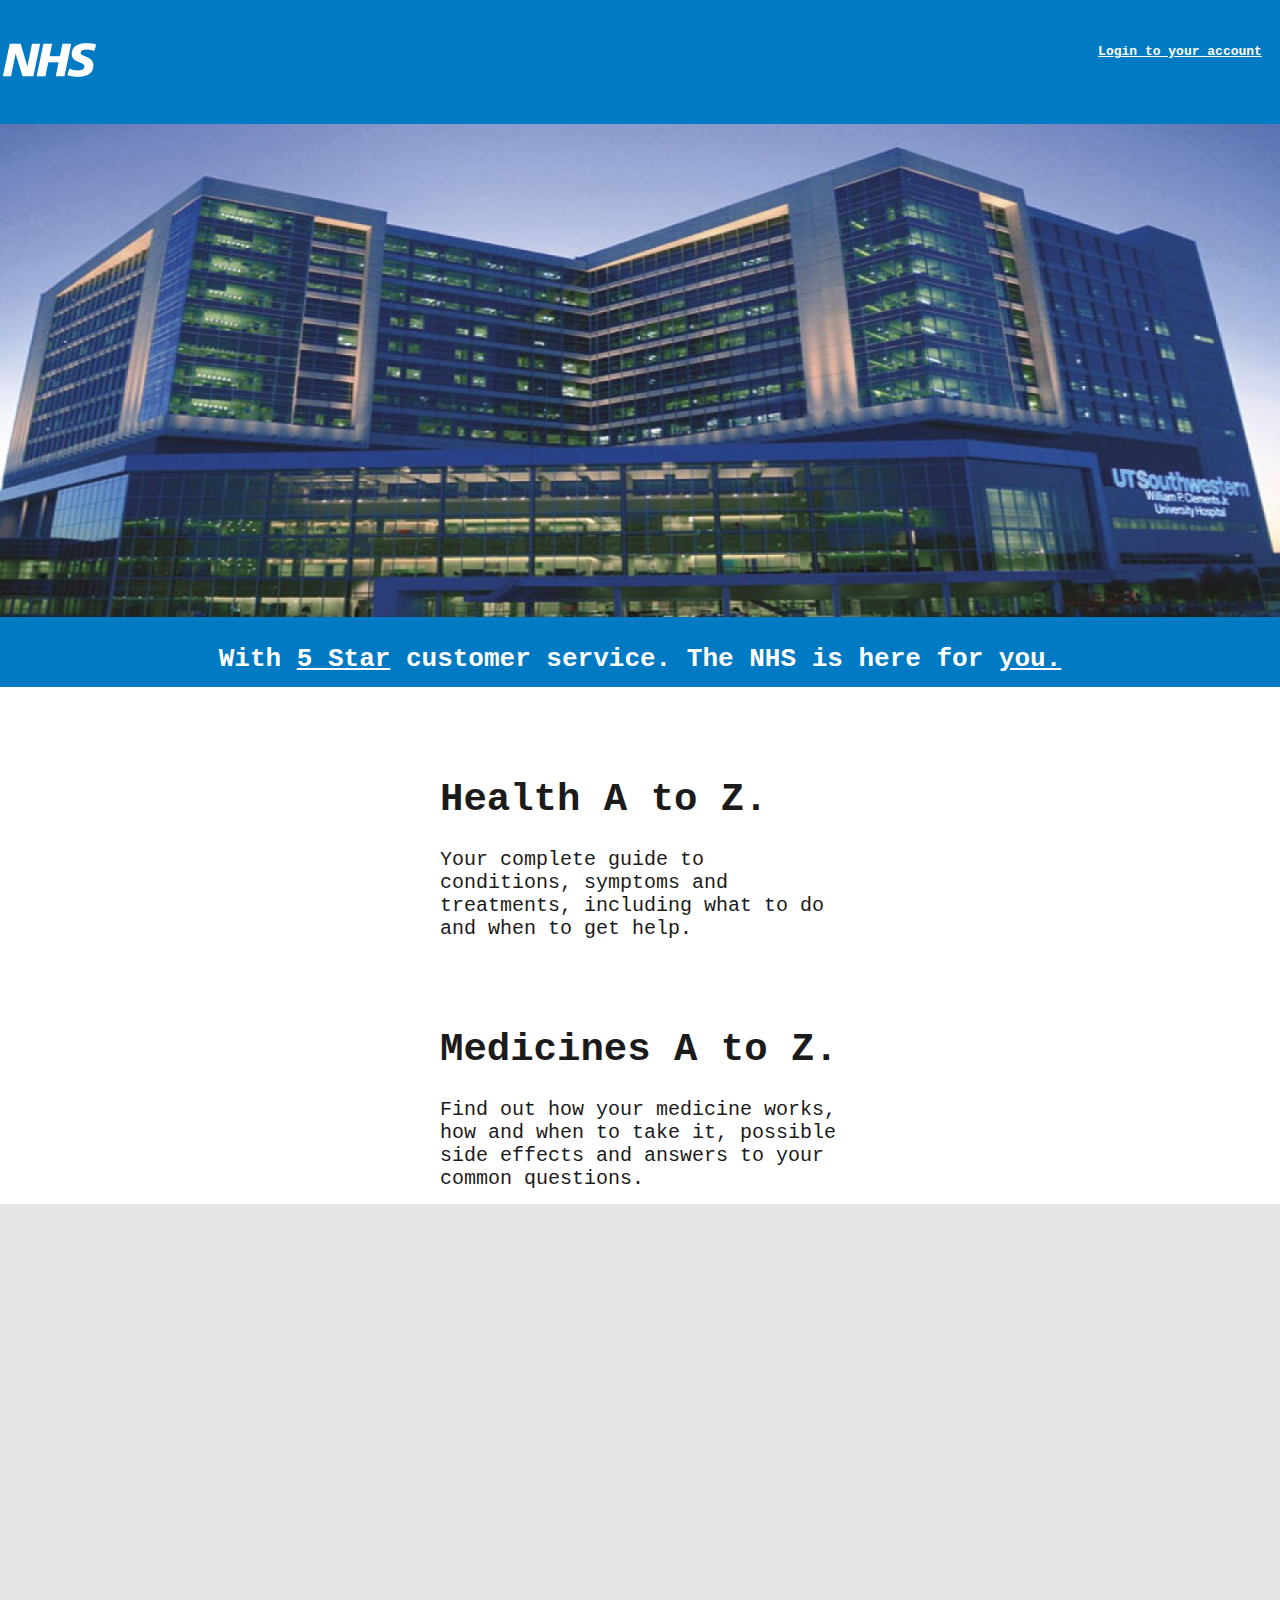
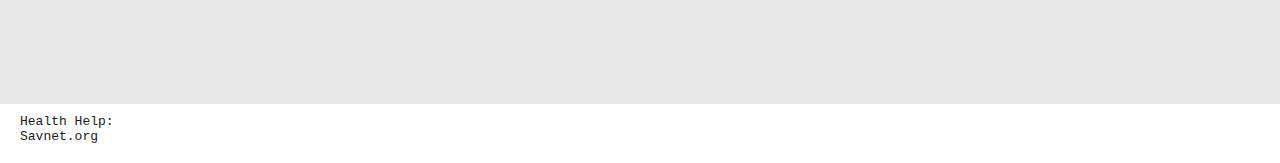
<file: html/index.html>
<!-- ========================  OPEN-SOURCE WOO YEAH WOO  ========================

Purpose: Handle frontend of the NHS booking/triage knit

Date of Creation: 11/08/2023

we really cannot take chances with the lives of patients.
me and the developers of this system wish to help spur on change at some point in terms of better systems for the NHS.

the frontend is made and maintained by https://github.com/campbellharry
============================================================================

███    ██ ██   ██ ███████     ████████ ██████  ██  █████   ██████  ███████     ███████ ██    ██ ███████ 
████   ██ ██   ██ ██             ██    ██   ██ ██ ██   ██ ██       ██          ██       ██  ██  ██      
██ ██  ██ ███████ ███████        ██    ██████  ██ ███████ ██   ███ █████       ███████   ████   ███████ 
██  ██ ██ ██   ██      ██        ██    ██   ██ ██ ██   ██ ██    ██ ██               ██    ██         ██ 
██   ████ ██   ██ ███████        ██    ██   ██ ██ ██   ██  ██████  ███████     ███████    ██    ███████ 
============================================================================
-->

<!DOCTYPE html>
<html lang="en">
<head>
    <meta charset="UTF-8">
    <meta name="viewport" content="width=device-width, initial-scale=1.0, shrink-to-fit=no">
    <title>NHS Test Website</title>
    <link rel="stylesheet" href="/css/index.css">
</head>
<body>
    <header>
        <img src="/img/main.png" height="100px">
        <div class="account">
            <h4>Login to your account</h4>
        </div>
    </header>
    <section>
        <img src="/img/download.jpeg" style="height: 500px; width: 100%;">
        <div class="speach">
            <h1>With <span><u>5 Star</u> customer service.</span> The NHS is here for <span><u>you.</u></span></h1>
        </div>
    </section>
    <section>
        <div class="speachcont">
            <div class="az">
                <h1 style="font-size: xxx-large;">Health A to Z.</h1>
                <p style="font-size: x-large;">Your complete guide to conditions, symptoms and treatments, including what to do and when to get help.</p>
            </div>
            <div class="ax" >
                <h1 style="font-size: xxx-large;">Medicines A to Z.</h1>
                <p style="font-size: x-large;">Find out how your medicine works, how and when to take it, possible side effects and answers to your common questions.</p>
            </div>
        </div>
    </section>
    <section>
        <div class="aboutc">

        </div>
    </section>
    <footer>
        <ul style="display: grid; list-style-type: none;">
            <li>Health Help:</li>
            <li>Savnet.org</li>
        </ul>
    </footer>
</body>
</html>
</file>
<file: css/index.css>
/* ========================  OPEN-SOURCE WOO YEAH WOO  ========================

Purpose: Handle frontend of the NHS booking/triage knit

Date of Creation: 11/08/2023

we really cannot take chances with the lives of patients.
me and the developers of this system wish to help spur on change at some point in terms of better systems for the NHS.

the frontend is made and maintained by https://github.com/campbellharry
============================================================================

███    ██ ██   ██ ███████     ████████ ██████  ██  █████   ██████  ███████     ███████ ██    ██ ███████ 
████   ██ ██   ██ ██             ██    ██   ██ ██ ██   ██ ██       ██          ██       ██  ██  ██      
██ ██  ██ ███████ ███████        ██    ██████  ██ ███████ ██   ███ █████       ███████   ████   ███████ 
██  ██ ██ ██   ██      ██        ██    ██   ██ ██ ██   ██ ██    ██ ██               ██    ██         ██ 
██   ████ ██   ██ ███████        ██    ██   ██ ██ ██   ██  ██████  ███████     ███████    ██    ███████ 
============================================================================
*/

body {
    background-color: white;
    margin: 0;
    color: rgb(27, 27, 27);
    font-family: monospace;
    scroll-behavior: smooth;
}

header {
    padding: 10px 0;
    background-color: #007AC2;
    box-shadow: 0px 5px 40px gray;
}

li {
    list-style-type: none;
}

section {
    display: grid;
    place-items: center;
    align-items: center;
    flex-grow: 1;
    min-height: 10vh;
}

footer {
    box-shadow: 0px -6px 1px #007AC2;
    padding: 20px;
}

footer ul {
    margin: 0;
    padding: 0;
}

.account {
    width: 200px;
    height: 50px;
    background-color: transparent;
    color: white;
    float: right;
    clear: right;
    line-height: 50px;
    text-align: center;
    text-decoration: underline;
}

.account:hover {
    text-decoration: none;
    color: purple;
}


/* Container sect */
.speachcont {
    width: 100%;
    height: 500px;
    z-index: 0;
    background-color: transparent;
    display: flex;
    position: relative;
    top: -100px;
}
.aboutc {
    width: 100%;
    height: 500px;
    z-index: 0;
    background-color: transparent;
    display: flex;
    position: relative;
    top: 10px;
    background-color: rgb(230, 230, 230);
}

.az{
    height: 300px;
    width: 400px;
    background-color: transparent;
    transform: translateY(60%);
    left: 400px;
    position: absolute; 
    text-decoration: none;
}

.az:hover{
    text-decoration: underline;
    color: purple;
}


.ax{
    height: 300px;
    width: 400px;
    background-color: transparent;
    transform: translateY(60%);
    left: 1200px;
    position: absolute; 
    text-decoration: none;
}

.ax:hover{
    text-decoration: underline;
    color: purple;
}

.speach {
    background-color: #007AC2;
    height: 50px;
    width: 100%;
    padding: 10px;
    border-radius: 10px;
    text-align: center;
    position: relative;
    color: white;
    transform: translateY(-10%);
    z-index: 4;
}

/* Media queries for responsive design */
@media screen and (max-width: 768px) {
    .acccont {
        float: none;
        clear: both;
        text-align: center;
    }

    .speachcont {
        flex-direction: column;
        align-items: center;
    }

    .az,
    .ax {
        position: static;
        margin-top: 20px;
    }

    .speech {
        width: 80%;
        left: 10%;
        top: auto;
        transform: none;
    }
}
/* Media queries for responsive design */
@media screen and (max-width: 1280px) {
    .acccont {
        float: none;
        clear: both;
        text-align: center;
    }

    .speachcont {
        flex-direction: column;
        align-items: center;
    }

    .az,
    .ax {
        position: static;
        margin-top: 20px;
    }

    .speech {
        width: 80%;
        left: 10%;
        top: auto;
        transform: none;
    }
}
</file>
